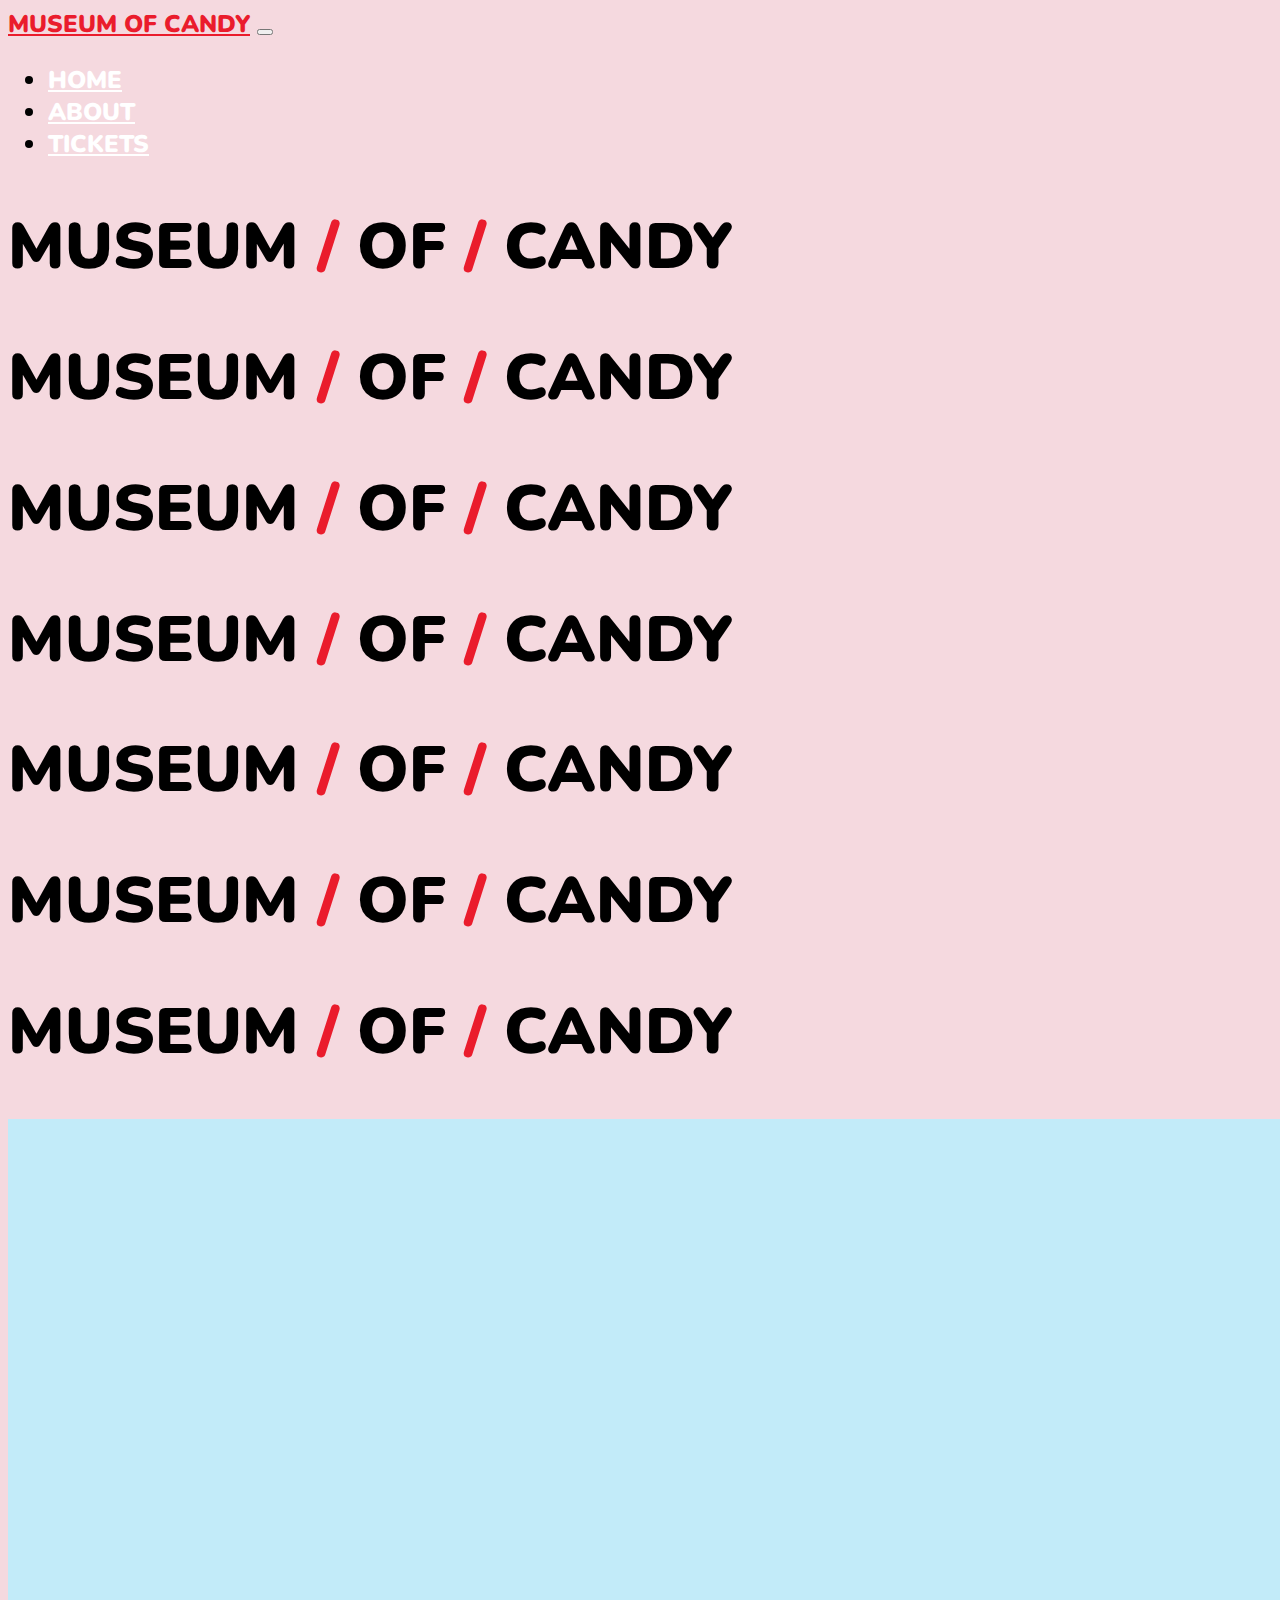
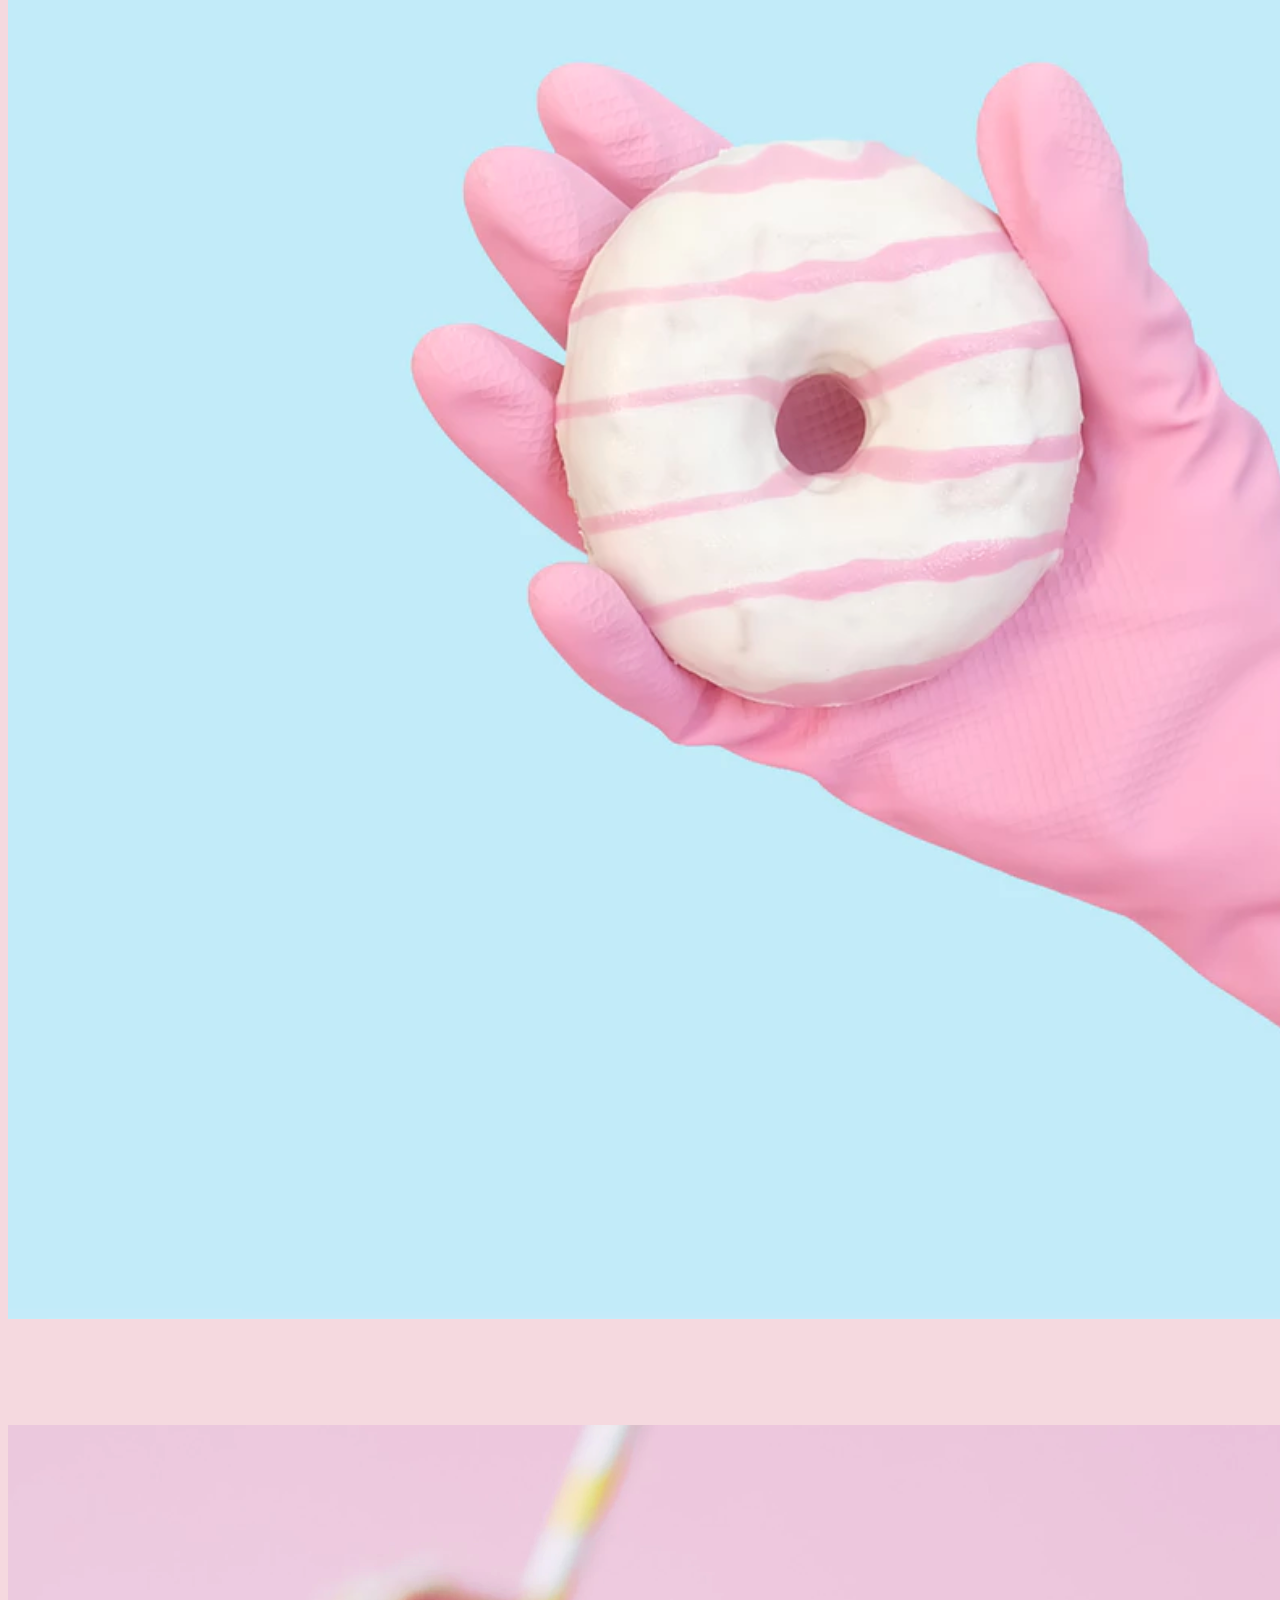
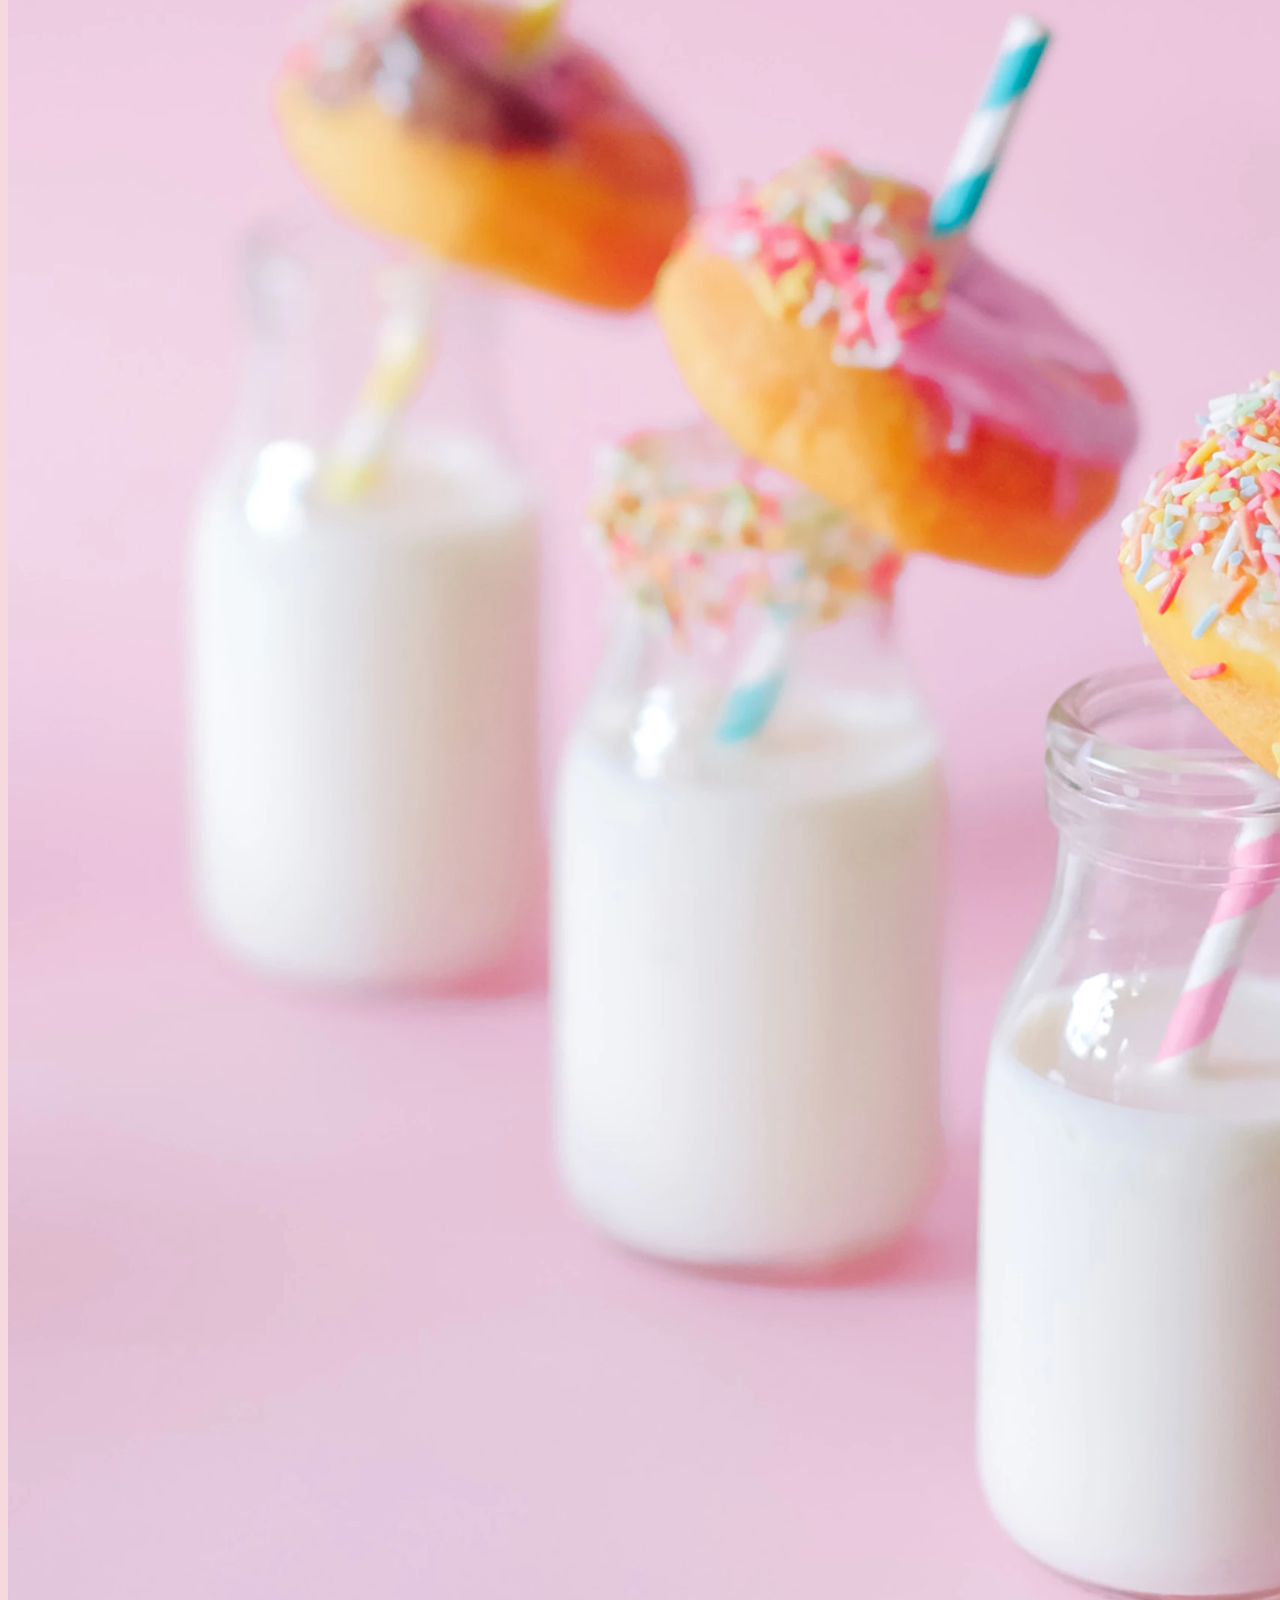
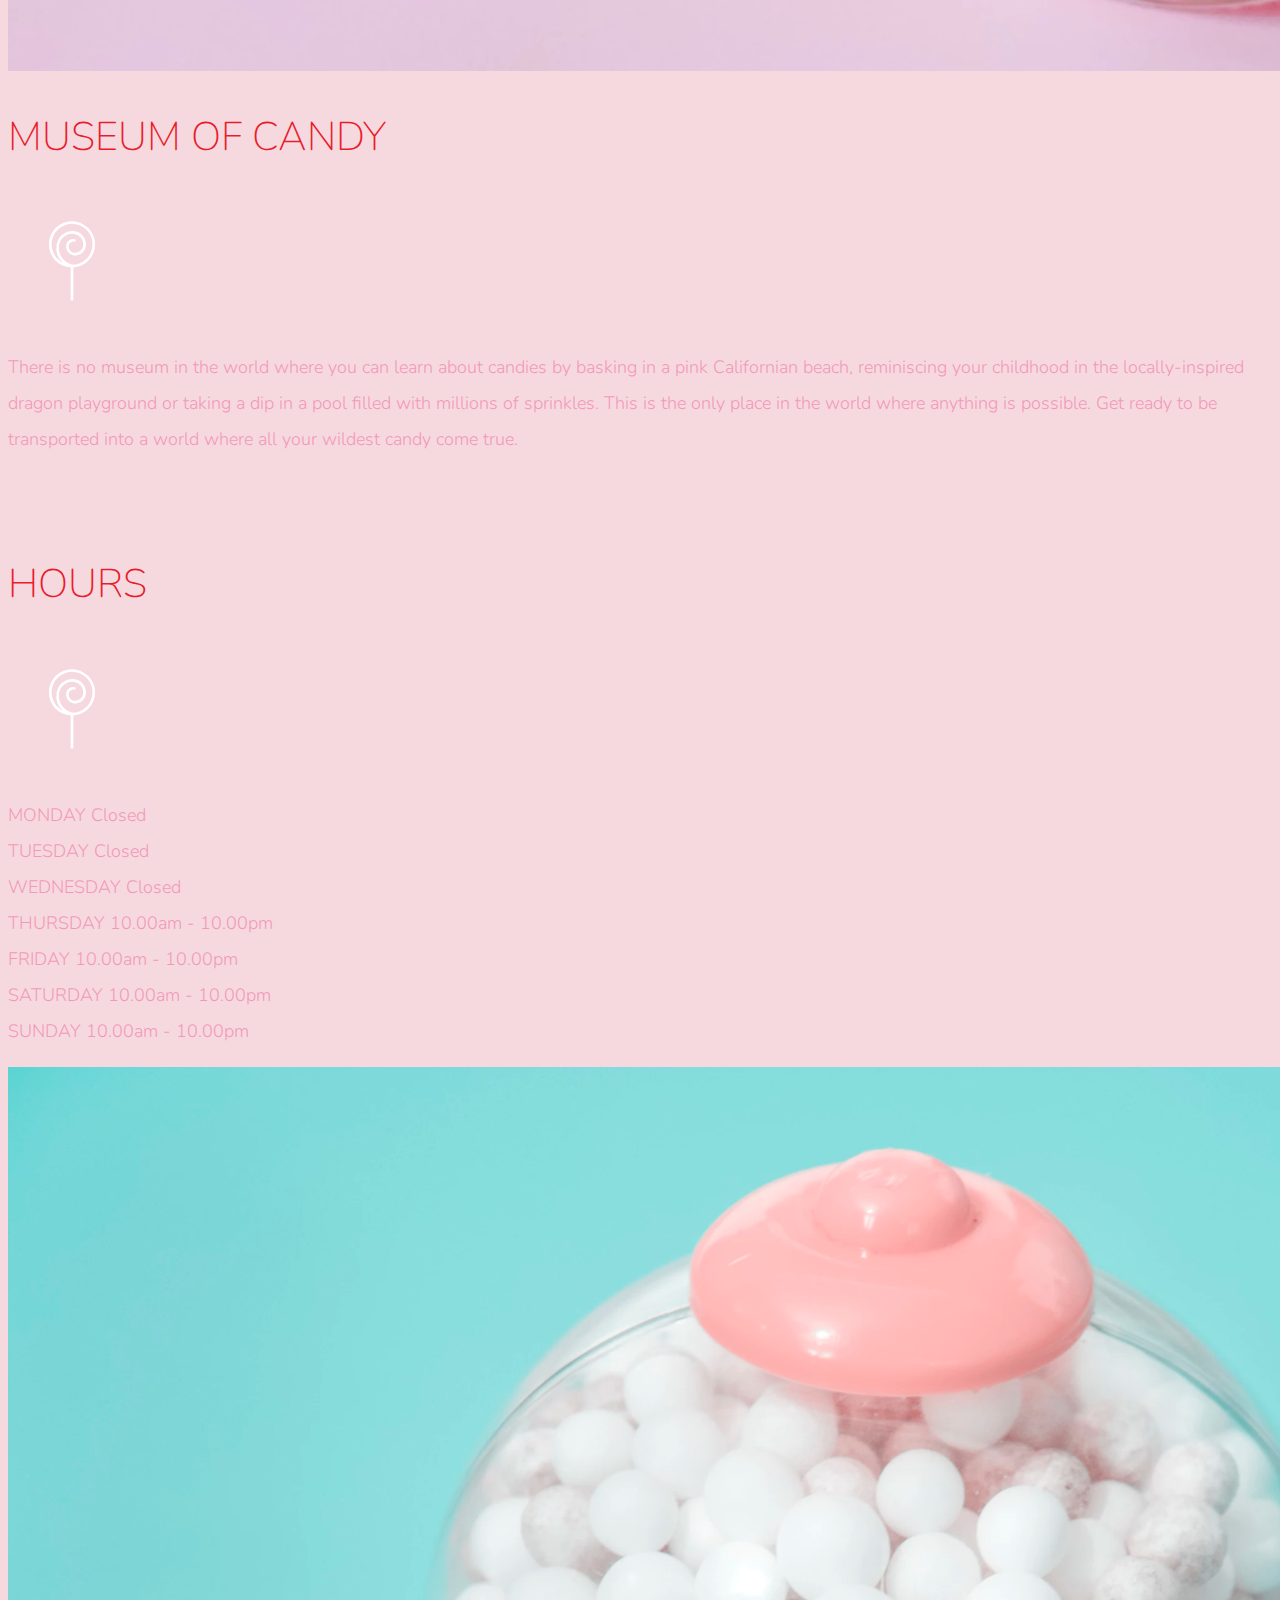
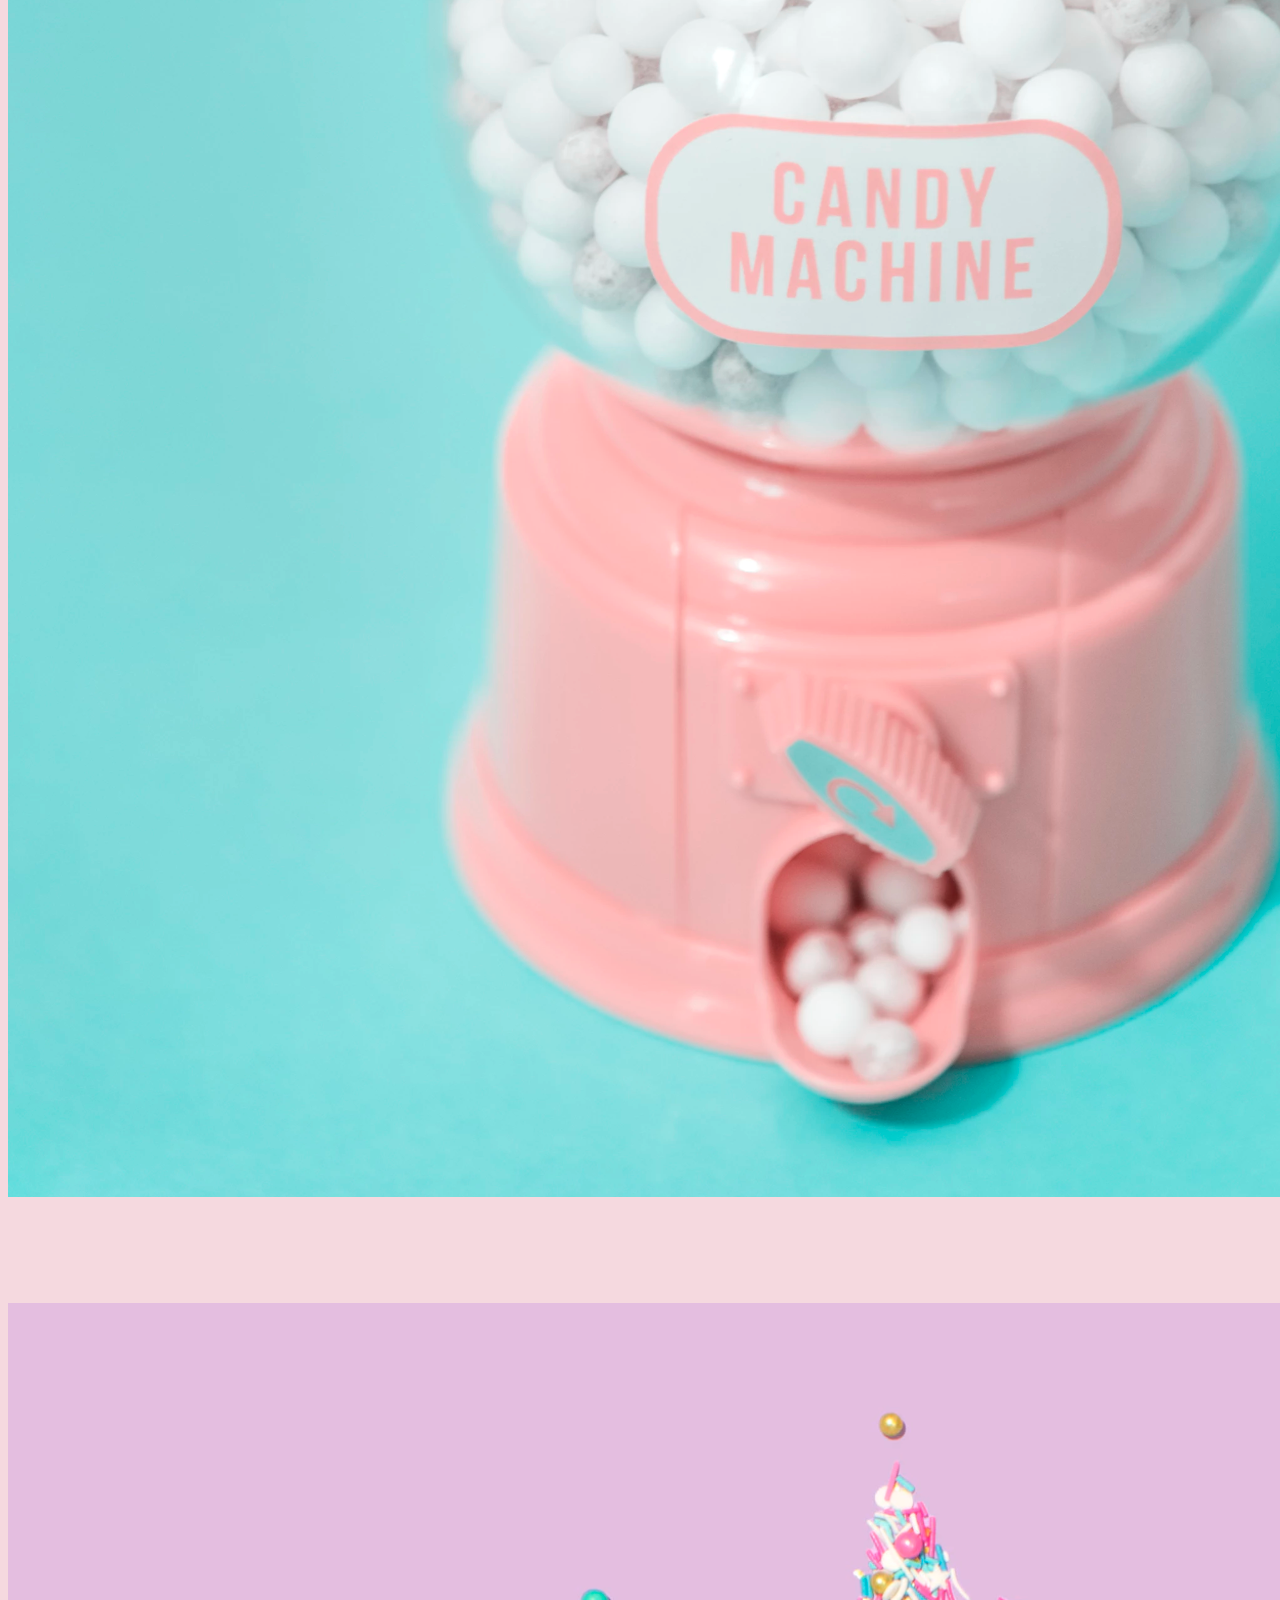
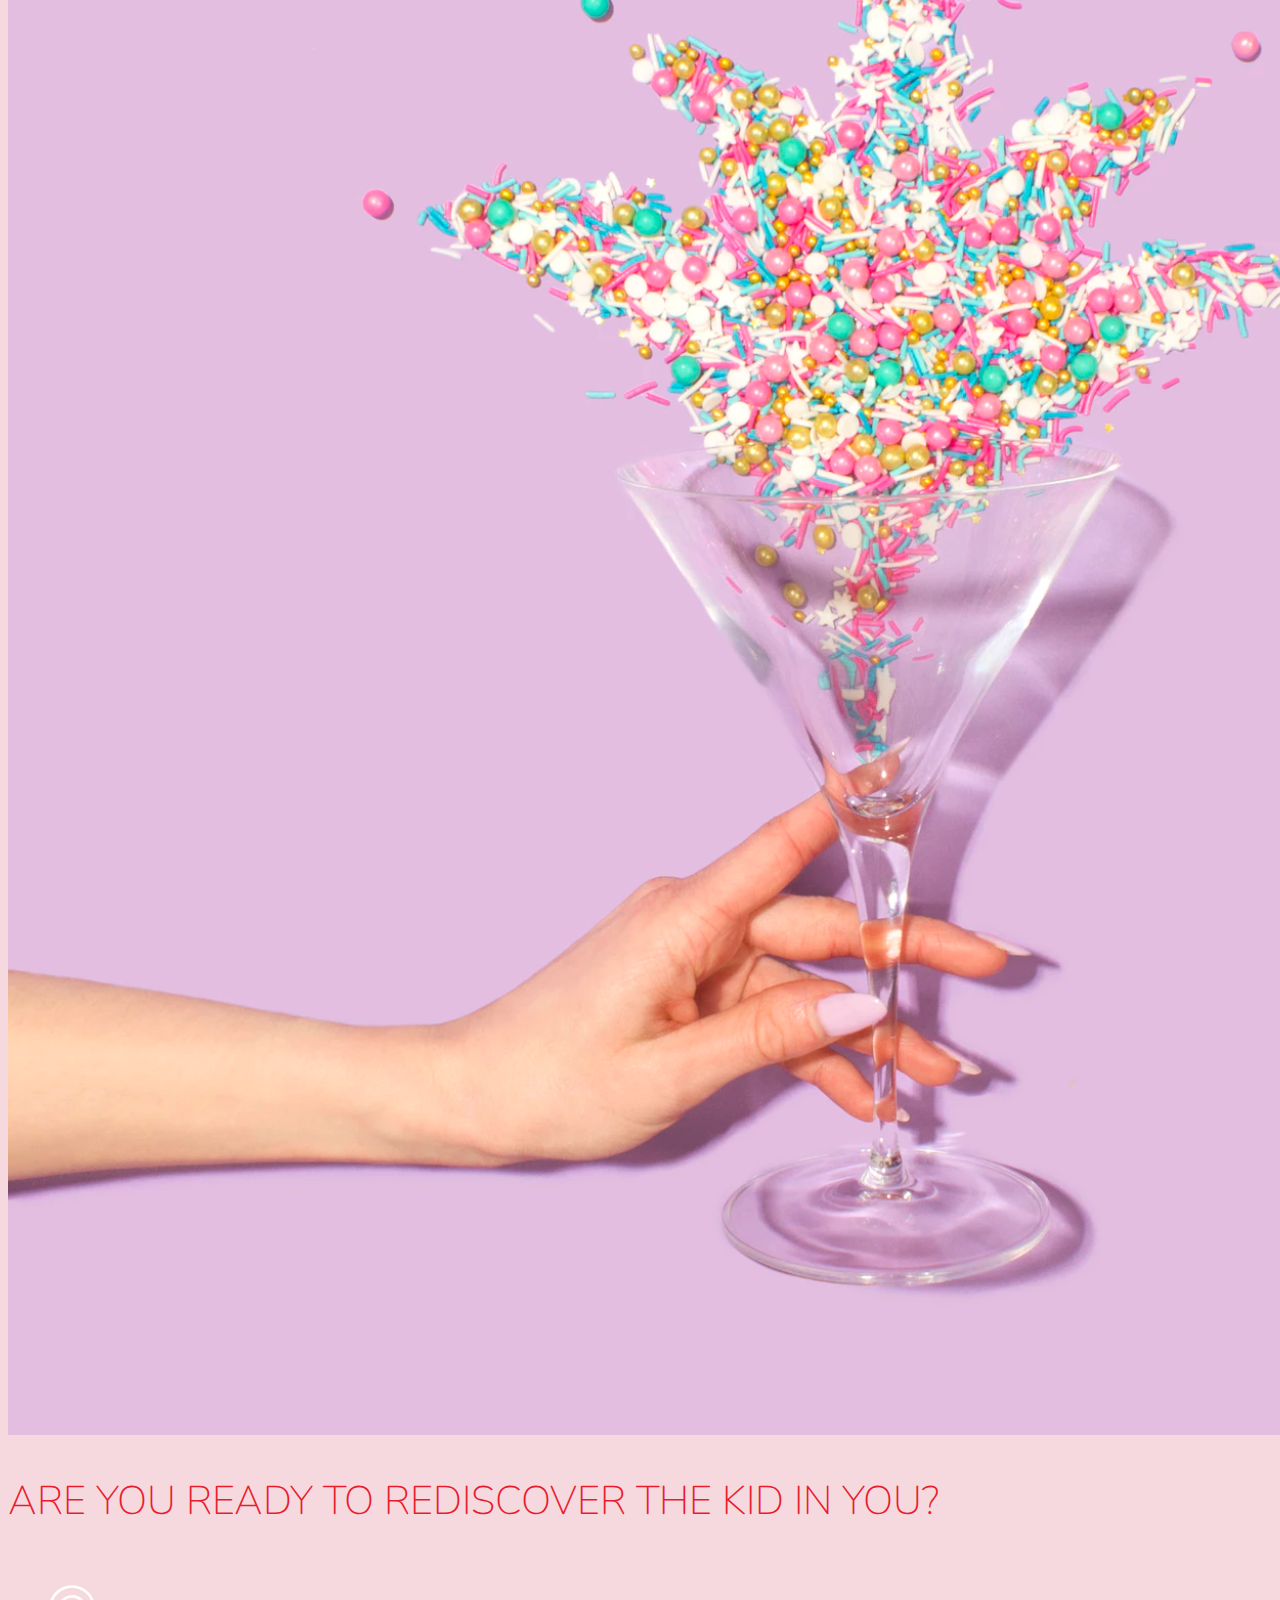
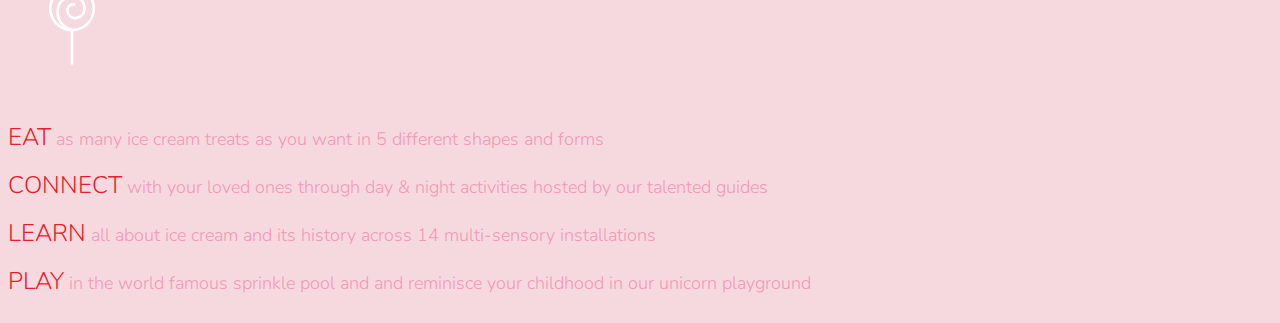
<file: CandyMuseum/index.html>
<!doctype html>
<html lang="en">
  <head>
    <!-- Required meta tags -->
    <meta charset="utf-8">
    <meta name="viewport" content="width=device-width, initial-scale=1, shrink-to-fit=no">
    
    <!-- Google Font -->
    <link href="https://fonts.googleapis.com/css?family=Nunito:200,300,400,700" rel="stylesheet">

    <!-- Bootstrap CSS -->
    <link rel="stylesheet" href="https://stackpath.bootstrapcdn.com/bootstrap/4.1.3/css/bootstrap.min.css" integrity="sha384-MCw98/SFnGE8fJT3GXwEOngsV7Zt27NXFoaoApmYm81iuXoPkFOJwJ8ERdknLPMO" crossorigin="anonymous">
    
    <!-- Custom CSS -->
    <link rel="stylesheet" href="app.css">

    <title>Museum of Candy</title>
  </head>
  
  <body>
    <nav id="mainNavbar" class="navbar navbar-dark navbar-expand-md py-0 fixed-top">
      <a href="#" class="navbar-brand">MUSEUM OF CANDY</a>
      <button class="navbar-toggler" data-toggle="collapse" data-target="#navLinks" aria-label="Toggle navigation">
        <span class="navbar-toggler-icon"></span>
      </button>
      <div class="collapse navbar-collapse" id="navLinks">
        <ul class="navbar-nav">
          <li class="nav-item">
            <a href="" class="nav-link">HOME</a>
          </li>
          <li class="nav-item">
            <a href="" class="nav-link">ABOUT</a>
          </li>
          <li class="nav-item">
            <a href="" class="nav-link">TICKETS</a>
          </li>
        </ul>
      </div>
    </nav>

    <section class="container-fluid px-0">
      <div class="row align-items-center">
        <div class="col-lg-6">
          <div id="headingGroup" class="text-white text-center d-none d-lg-block mt-5">
            <h1 class="display-2">MUSEUM <span>/</span> OF <span>/</span> CANDY</h1>
            <h1 class="display-2">MUSEUM <span>/</span> OF <span>/</span> CANDY</h1>
            <h1 class="display-2">MUSEUM <span>/</span> OF <span>/</span> CANDY</h1>
            <h1 class="display-2">MUSEUM <span>/</span> OF <span>/</span> CANDY</h1>
            <h1 class="display-2">MUSEUM <span>/</span> OF <span>/</span> CANDY</h1>
            <h1 class="display-2">MUSEUM <span>/</span> OF <span>/</span> CANDY</h1>
            <h1 class="display-2">MUSEUM <span>/</span> OF <span>/</span> CANDY</h1>
          </div>
        </div>
        <div class="col-lg-6">
          <img class="img-fluid" src="./imgs/hand2.png" alt="">
        </div>
      </div>
    </section>

    <section class="container-fluid px-0">
      <div class="row align-items-center content">
        <div class="col-md-6 order-2 order-md-1">
        <img src="./imgs/milk.png" alt="" class="img-fluid"></div>
    <div class="col-md-6 text-center order-1 order-md-2">
      <div class="row justify-content-center">
        
        <div class="col-10 col-lg-8 blurb mb-5 mb-md-0">
          <h2>MUSEUM OF CANDY</h2>
          <img src="./imgs/lolli_icon.png" alt="" class="d-none d-lg-inline">
          <p class="lead">There is no museum in the world where you can learn about candies by basking in a pink Californian beach, reminiscing
          your childhood in the locally-inspired dragon playground or taking a dip in a pool filled with millions of sprinkles.
          This is the only place in the world where anything is possible. Get ready to be transported into a world where all your
          wildest candy come true.</p>
          </div>
        </div>
      </div>
    </div>
      <div class="row align-items-center content">
    <div class="col-md-6 text-center">
      <div class="row justify-content-center">
        
        <div class="col-10 col-lg-8 blurb mb-5 mb-md-0">
          <h2>HOURS</h2>
          <img src="./imgs/lolli_icon.png" alt="" class="d-none d-lg-inline">
          <p class="lead" >
          MONDAY Closed <br>
          TUESDAY
          Closed <br>
          WEDNESDAY
          Closed <br>
          THURSDAY
          10.00am - 10.00pm <br>
          FRIDAY
          10.00am - 10.00pm <br>
          SATURDAY
          10.00am - 10.00pm <br>
          SUNDAY
          10.00am - 10.00pm</p>
          </div>
        </div>
      </div>
      <div class="col-md-6">
        <img src="./imgs/gumball.png" alt="" class="img-fluid">
      </div>
    </div>
    <div class="row align-items-center content">
      <div class="col-md-6 order-2 order-md-1">
        <img src="./imgs/sprinkles.png" alt="" class="img-fluid">
      </div>
      <div class="col-md-6 text-center order-1 order-md-2">
        <div class="row justify-content-center">
    
          <div class="col-10 col-lg-8 blurb mb-5 mb-md-0">
            <h2>ARE YOU READY TO REDISCOVER THE KID IN YOU?</h2>
            <img src="./imgs/lolli_icon.png" alt="" class="d-none d-lg-inline">
          
            <p class="lead">
            <span id="sss">EAT</span> as many ice cream treats as you want in 5 different shapes and forms <br>
            <span id="sss">CONNECT</span> with your loved ones through day & night activities hosted by our talented guides <br>
            <span id="sss">LEARN</span> all about ice cream and its history across 14 multi-sensory installations <br>
            <span id="sss">PLAY</span> in the world famous sprinkle pool and and reminisce your childhood in our unicorn playground</p>
            </div>
        </div>
      </div>
    </div>
    </section>
    <!-- Optional JavaScript -->
    <!-- jQuery first, then Popper.js, then Bootstrap JS -->
    <script src="https://code.jquery.com/jquery-3.3.1.slim.min.js" integrity="sha384-q8i/X+965DzO0rT7abK41JStQIAqVgRVzpbzo5smXKp4YfRvH+8abtTE1Pi6jizo" crossorigin="anonymous"></script>
    <script src="https://cdnjs.cloudflare.com/ajax/libs/popper.js/1.14.3/umd/popper.min.js" integrity="sha384-ZMP7rVo3mIykV+2+9J3UJ46jBk0WLaUAdn689aCwoqbBJiSnjAK/l8WvCWPIPm49" crossorigin="anonymous"></script>
    <script src="https://stackpath.bootstrapcdn.com/bootstrap/4.1.3/js/bootstrap.min.js" integrity="sha384-ChfqqxuZUCnJSK3+MXmPNIyE6ZbWh2IMqE241rYiqJxyMiZ6OW/JmZQ5stwEULTy" crossorigin="anonymous"></script>
    

    <!-- Everytime the page scrolls, we check if the top of the scroll is greater than nav.height(greater than the height of the nav. If it is, we toggle the class scrolled )-->
    <script>
      $(function(){
        $(document).scroll(function(){
          var $nav = $("#mainNavbar");
          $nav.toggleClass("scrolled", $(this).scrollTop() > $nav.height());
        });
      });
    </script>
  </body>
</html>
</file>
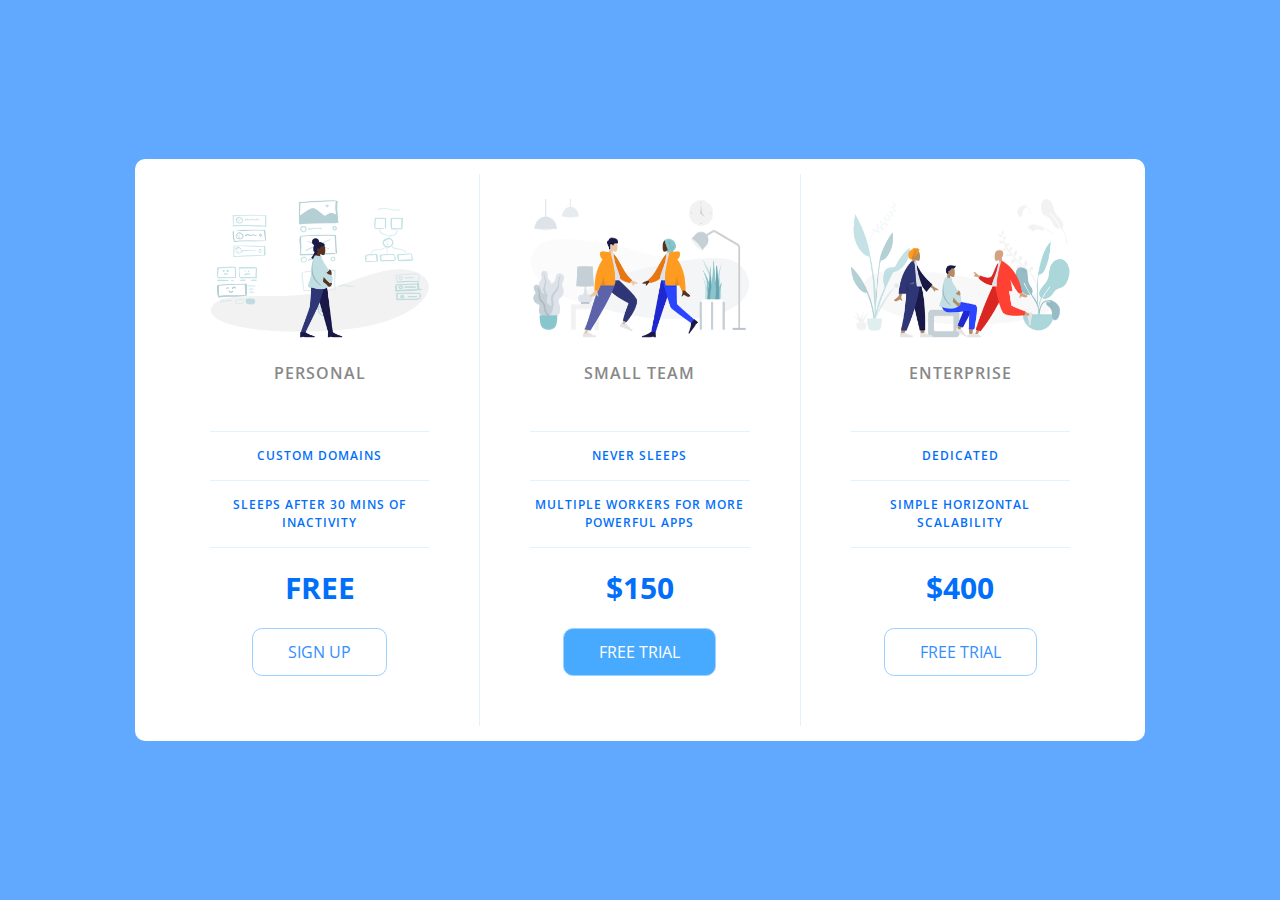
<file: PricingPanel/PriceTableStarter/index.html>
<!DOCTYPE html>
<html lang="en">

<head>
    <meta charset="UTF-8">
    <meta name="viewport" content="width=device-width, initial-scale=1.0">
    <title>Price Tiers</title>
    <link rel="stylesheet" href="https://fonts.googleapis.com/css?family=Open+Sans:400,600,700">
    <link rel="stylesheet" href="app.css">
</head>

<body>
    <div class="panel pricing-table">

        <div class="pricing-plan">
            <img src="icons/icon1.png" alt="" class="pricing-img">
            <h2 class="pricing-header">Personal</h2>
            <ul class="pricing-features">
                <li class="pricing-features-item">Custom domains</li>
                <li class="pricing-features-item">Sleeps after 30 mins of inactivity</li>
            </ul>
            <span class="pricing-price">Free</span>
            <a href="#/" class="pricing-button">Sign up</a>
        </div>

        <div class="pricing-plan">
            <img src="icons/icon2.png" alt="" class="pricing-img">
            <h2 class="pricing-header">Small team</h2>
            <ul class="pricing-features">
                <li class="pricing-features-item">Never sleeps</li>
                <li class="pricing-features-item">Multiple workers for more powerful apps</li>
            </ul>
            <span class="pricing-price">$150</span>
            <a href="#/" class="pricing-button is-featured">Free trial</a>
        </div>

        <div class="pricing-plan">
            <img src="icons/icon3.png" alt="" class="pricing-img">
            <h2 class="pricing-header">Enterprise</h2>
            <ul class="pricing-features">
                <li class="pricing-features-item">Dedicated</li>
                <li class="pricing-features-item">Simple horizontal scalability</li>
            </ul>
            <span class="pricing-price">$400</span>
            <a href="#/" class="pricing-button">Free trial</a>
        </div>

    </div>

</body>

</html>
</file>
<file: CandyMuseum/app.css>
body {
   background: #f5d9df;
   font-family:"Nunito", sans-serif;
}

.blurb h2{
   color: #EA1C2C;
   font-weight: 100;
   font-size: 2.5rem;
}

.content{
   margin-top:100px;
}

.blurb p{
   color: #F498b8;
   font-weight:300;
   font-size: 1.125rem;
   line-height: 2;
}

#sss{
   color: #EA1C2C;
   font-size: 1.5rem;
   font-weight: 300;
}

#mainNavbar {
   font-size: 1.5rem;
   font-weight: 1000;
}

#mainNavbar .nav-link{
   color:white;
}
#mainNavbar .nav-link:hover{
   color:red;
}

#mainNavbar .navbar-brand{
   color: #EA1C2C;
   font-size: 1.5rem;
}

#headingGroup span{
   color:#EA1C2C;
   font-weight: 1000;
}
#headingGroup h1{
   font-weight: 1000;
   font-size: 4rem;
}

.navbar.scrolled{
   background: rgb(222,192,222);
   transition: background 1s;
}

@media (max-width: 1200px) {
   #headingGroup h1{
      font-weight: 100;
      font-size: 3rem;
   }
}
</file>
<file: PricingPanel/PriceTableStarter/app.css>
html, body, div, span, applet, object, iframe,
h1, h2, h3, h4, h5, h6, p, blockquote, pre,
a, abbr, acronym, address, big, cite, code,
del, dfn, em, img, ins, kbd, q, s, samp,
small, strike, strong, sub, sup, tt, var,
b, u, i, center,
dl, dt, dd, ol, ul, li,
fieldset, form, label, legend,
table, caption, tbody, tfoot, thead, tr, th, td,
article, aside, canvas, details, embed, 
figure, figcaption, footer, header, hgroup, 
menu, nav, output, ruby, section, summary,
time, mark, audio, video {
	margin: 0;
	padding: 0;
	border: 0;
	font-size: 100%;
	font: inherit;
	vertical-align: baseline;
}
/* HTML5 display-role reset for older browsers */
article, aside, details, figcaption, figure, 
footer, header, hgroup, menu, nav, section {
	display: block;
}
body {
	line-height: 1;
}
ol, ul {
	list-style: none;
}
blockquote, q {
	quotes: none;
}
blockquote:before, blockquote:after,
q:before, q:after {
	content: '';
	content: none;
}
table {
	border-collapse: collapse;
	border-spacing: 0;
}



/* Edit starts here */
html{
   box-sizing: border-box;
   font-family: 'Open Sans', sans-serif;
}

body{
   background-color: #60a9ff;
   display: flex;
   justify-content: center;
   align-items: center;
   min-height: 100vh;
}

.panel{
   background-color: white;
   border-radius: 10px;
   padding: 15px 25px;
   width: 100%;
   max-width: 960px;
   display: flex;
   flex-direction: column;
   text-align: center;
   text-transform: uppercase;
}

.pricing-plan{
   border-bottom: 1px solid #e1f1ff
}
.pricing-plan:last-child{
   border-bottom: none;
}

.pricing-img{
   margin-bottom: 25px;
   max-width: 100%;
}

.pricing-header{
   color: #888;
   font-weight: 600;
   letter-spacing:1px;
}

.pricing-features{
   margin: 50px 0 25px;
   color: #016ff9;
}

.pricing-features-item{
   font-weight: 600;
   letter-spacing:1px;
   font-size: 12px;
   line-height: 1.5;
   padding: 15px 0;
   border-top: 1px solid #e1f1ff;
}

.pricing-features-item:last-child{
   border-bottom: 1px solid #e1f1ff;
}

.pricing-price{
   color: #016ff9;
   display: block;
   font-weight: 700;
   font-size: 30px;
}

.pricing-button{
   border: 1px solid #9dd1ff;
   border-radius: 10px;
   color: #348efe;
   display: inline-block;
   padding: 15px 35px;
   text-decoration: none;
   margin: 25px 0;
   transition: background-color 200ms ease-in-out;
}

.pricing-button:hover, .pricing-button:focus{
   background-color: #e1f1ff;
}

.pricing-button.is-featured{
   background-color: #48aaff;
   color: white;
}
.pricing-button.is-featured:hover, .pricing-button.is-featured:focus{
   background-color: #269aff;
   color: white;
}

/* Making things responsive as well as compatible with larger screen size */

/* Mobile (default)*/
@media (min-width: 900px){
   .panel{
      flex-direction: row;
   }
   .pricing-plan{
      border-bottom: none;
      border-right: 1px solid #e1f1ff;
      padding: 25px 50px
   }
   .pricing-plan:last-child{
      border-right: none;
   }
}






/* Larger devices, i.e laptops */
</file>
